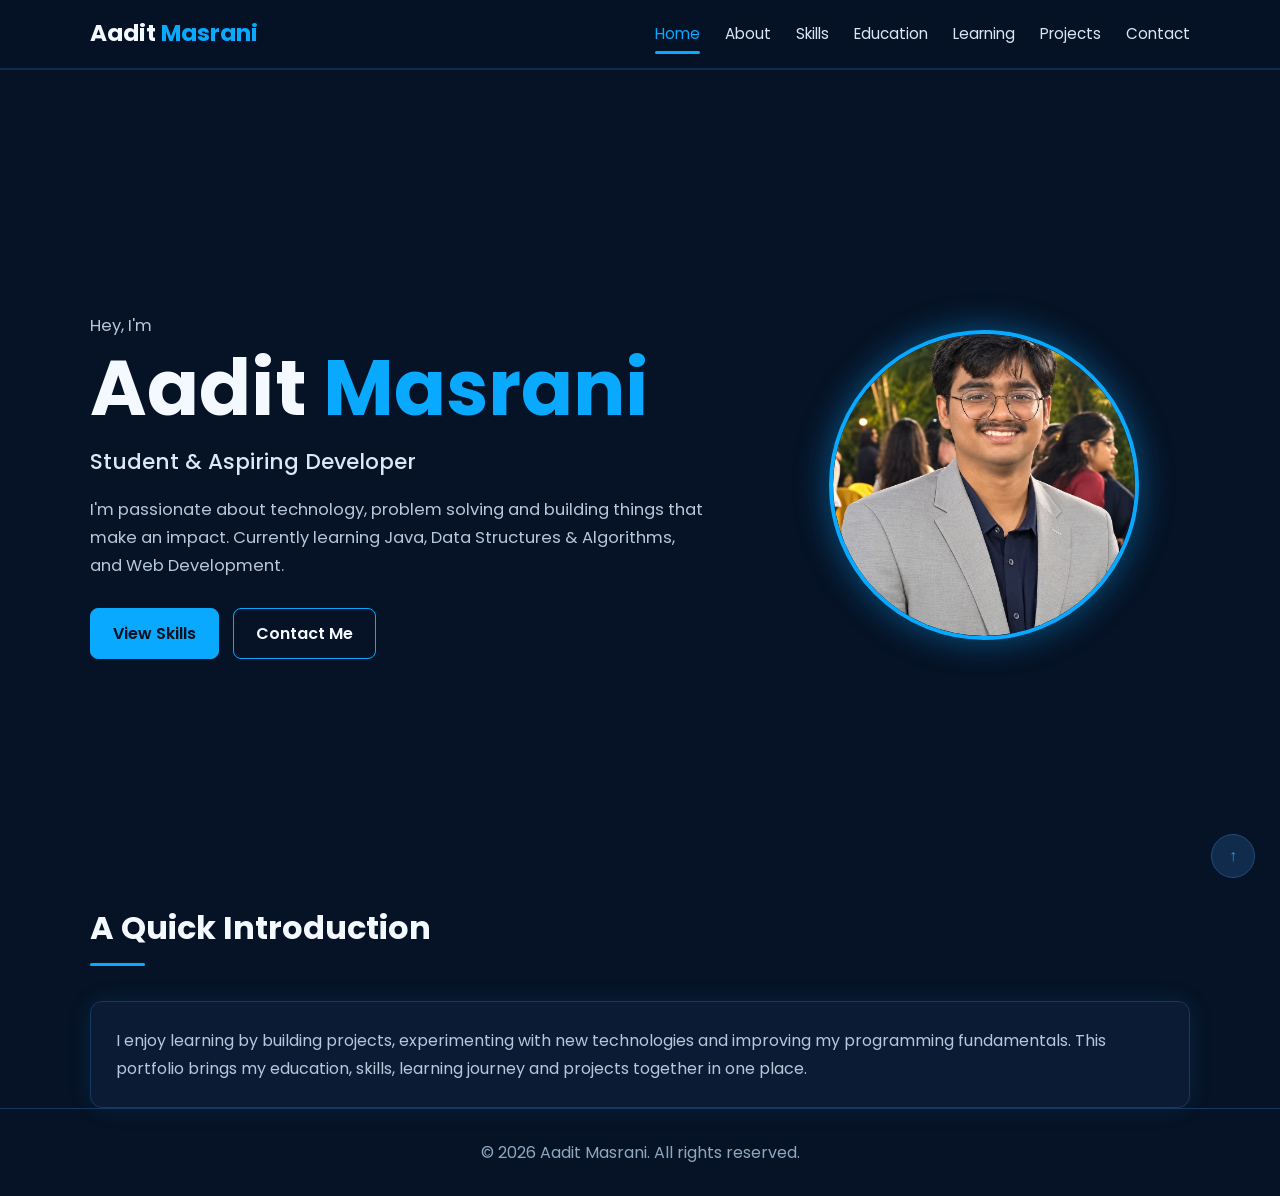
<file: index.html>
<!DOCTYPE html>
<html lang="en">
    <head>
        <meta charset="UTF-8">
        <meta name="viewport" content="width=device-width, initial-scale=1.0">
        <title>Aadit Masrani | Portfolio</title>
        <link rel="stylesheet" href="style.css">
    </head>


    <body>
        <header class="navbar">
            <div class="container nav-inner">
                    <a class="logo" href="index.html">Aadit <span>Masrani</span></a>
                <nav>
                    <ul class="nav-links">
                        <li>
                            <a class="active" href="index.html">Home</a>
                        </li>
                        <li>
                            <a href="about.html">About</a>
                        </li>
                        <li>
                            <a href="skills.html">Skills</a>
                         </li>
                        <li>
                            <a href="education.html">Education</a>
                        </li>
                        <li>
                            <a href="learning.html">Learning</a>
                        </li>
                        <li>
                            <a href="projects.html">Projects</a>
                        </li>
                        <li>
                            <a href="contact.html">Contact</a>
                        </li>
                    </ul>
                </nav>
            </div>
        </header>

        <main>
            <section class="hero">
                <div class="container hero-grid">
                    <div>
                        <p class="eyebrow">Hey, I'm</p>
                        <h1>Aadit <span>Masrani</span></h1>
                        <h2>Student & Aspiring Developer</h2>
                        <p>I'm passionate about technology, problem solving and building 
                           things that make an impact. Currently learning Java, Data Structures & 
                           Algorithms, and Web Development.
                        </p>
                            <div class="buttons">
                                <a class="btn primary" href="skills.html">View Skills</a>
                                <a class="btn" href="contact.html">Contact Me</a>
                            </div>
                        </div>
                        <div>
                            <div class="photo-container">
                                <img src="Photo.png" alt="Profile Image">
                            </div>
                        </div>
                    </div>
                </div>
            </section>
                <div class="container">
                    <h2 class="section-title">A Quick Introduction</h2>
                    <div class="card">
                        <p> I enjoy learning by building projects, experimenting with new 
                            technologies and improving my programming fundamentals. This 
                            portfolio brings my education, skills, learning journey and projects 
                            together in one place.
                        </p>
                    </div>
                </div>
            </section>
        </main>
        <footer>
            <div class="container">© 2026 Aadit Masrani. All rights reserved.</div>
        </footer>
            <a class="back-top" href="#">↑</a>
    </body>
</html>
</file>
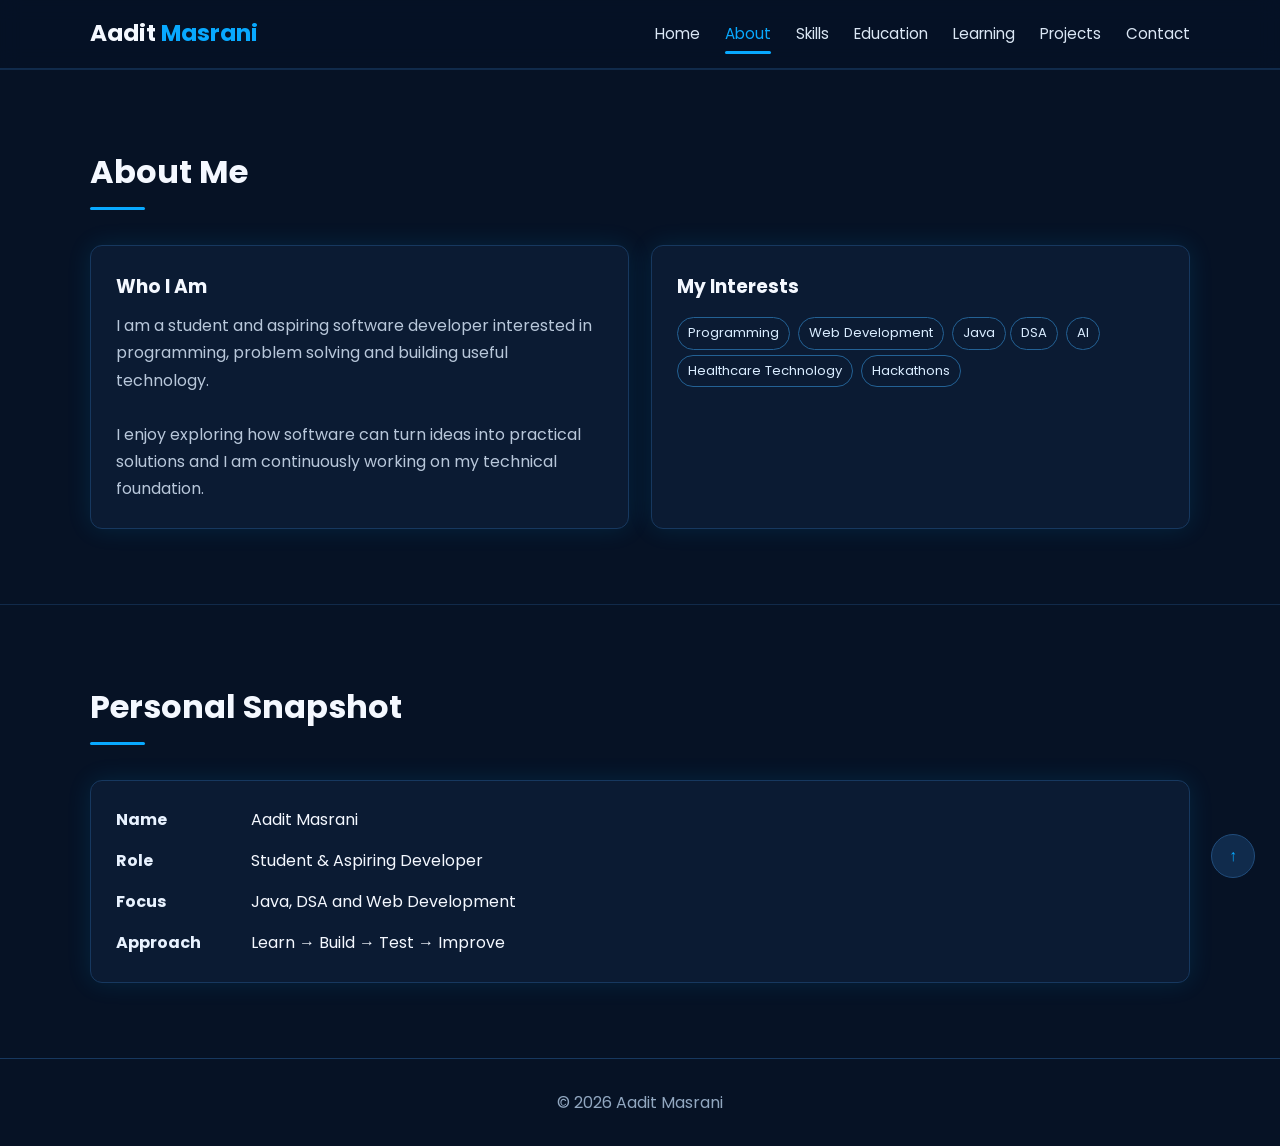
<file: about.html>
<!DOCTYPE html>
<html lang="en">
    <head>
        <meta charset="UTF-8">
        <meta name="viewport" content="width=device-width, initial-scale=1.0">
        <title>About | Aadit Masrani</title>
        <link rel="stylesheet" href="style.css">
    </head>
    <body>
        <header class="navbar">
            <div class="container nav-inner">
                <a class="logo" href="index.html">Aadit <span>Masrani</span></a>
                <nav>
                    <ul class="nav-links">
                        <li><a href="index.html">Home</a></li>
                        <li><a class="active" href="about.html">About</a></li>
                        <li><a href="skills.html">Skills</a></li>
                        <li><a href="education.html">Education</a></li>
                        <li><a href="learning.html">Learning</a></li>
                        <li><a href="projects.html">Projects</a></li>
                        <li><a href="contact.html">Contact</a></li>
                    </ul>
                </nav>
            </div>
        </header>
        <main>
            <section>
                <div class="container">
                    <h1 class="section-title">About Me</h1>
                    <div class="grid two">
                        <div class="card">
                            <h3>Who I Am</h3>
                            <p>I am a student and aspiring software developer interested in programming, problem solving and building useful technology.</p><br>
                            <p>I enjoy exploring how software can turn ideas into practical solutions and I am continuously working on my technical foundation.</p>
                        </div>
                        <div class="card">
                            <h3>My Interests</h3>
                            <div>
                                <span class="tag">Programming</span>
                                <span class="tag">Web Development</span>
                                <span class="tag">Java</span><span class="tag">DSA</span>
                                <span class="tag">AI</span><span class="tag">Healthcare Technology</span>
                                <span class="tag">Hackathons</span>
                            </div>
                        </div>
                    </div>
                </div>
            </section>
                <section><div class="container"><h2 class="section-title">Personal Snapshot</h2>
                <div class="card"><ul class="info-list">
                <li><strong>Name</strong><span>Aadit Masrani</span></li>
                <li><strong>Role</strong><span>Student & Aspiring Developer</span></li>
                <li><strong>Focus</strong><span>Java, DSA and Web Development</span></li>
                <li><strong>Approach</strong><span>Learn → Build → Test → Improve</span></li>
                </ul>
                </div>
                </div>
            </section>
        </main>
        <footer>© 2026 Aadit Masrani</footer>
            <a class="back-top" href="#">↑</a>
    </body>
</html>
</file>
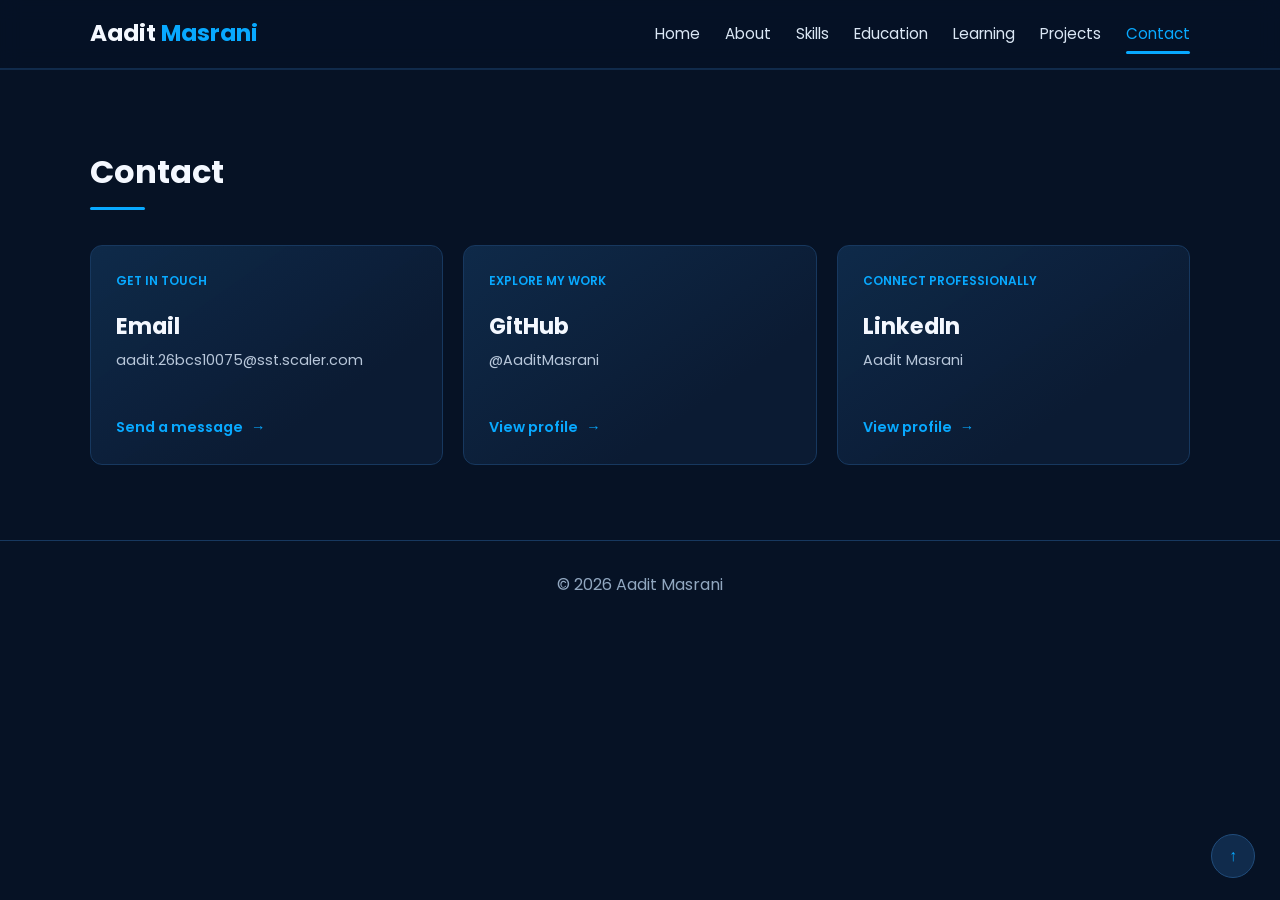
<file: contact.html>
<!DOCTYPE html>
<html lang="en">
    <head>
        <meta charset="UTF-8">
        <meta name="viewport" content="width=device-width, initial-scale=1.0">
        <title>Contact | Aadit Masrani</title>
        <link rel="stylesheet" href="style.css">
    </head>
    <body>
        <header class="navbar">
            <div class="container nav-inner">
                <a class="logo" href="index.html">Aadit <span>Masrani</span></a>
                <nav>
                    <ul class="nav-links">
                        <li><a href="index.html">Home</a></li>
                        <li><a href="about.html">About</a></li>
                        <li><a href="skills.html">Skills</a></li>
                        <li><a href="education.html">Education</a></li>
                        <li><a href="learning.html">Learning</a></li>
                        <li><a href="projects.html">Projects</a></li>
                        <li><a class="active" href="contact.html">Contact</a></li>
                    </ul>
                </nav>
            </div>
        </header>
            <main>
                <section>
                    <div class="container">
                        <h1 class="section-title">Contact</h1>
                        <div class="contact-grid">
                            <a class="contact-item" href="mailto:aadit.26bcs10075@sst.scaler.com">
                                <span class="contact-label">Get in touch</span>
                                <h3>Email</h3>
                                <p>aadit.26bcs10075@sst.scaler.com</p>
                                <span class="contact-action">Send a message <span aria-hidden="true">&rarr;</span></span>
                            </a>
                            <a class="contact-item" href="https://github.com/AaditMasrani" target="_blank" rel="noopener noreferrer">
                                <span class="contact-label">Explore my work</span>
                                <h3>GitHub</h3>
                                <p>@AaditMasrani</p>
                                <span class="contact-action">View profile <span aria-hidden="true">&rarr;</span></span>
                            </a>
                            <a class="contact-item" href="https://www.linkedin.com/in/aadit-masrani-170a5a414/" target="_blank" rel="noopener noreferrer">
                                <span class="contact-label">Connect professionally</span>
                                <h3>LinkedIn</h3>
                                <p>Aadit Masrani</p>
                                <span class="contact-action">View profile <span aria-hidden="true">&rarr;</span></span>
                            </a>
                        </div>
                    </div>
                </section>
            </main>
        <footer>© 2026 Aadit Masrani</footer><a class="back-top" href="#">↑</a>
    </body>
</html>
</file>
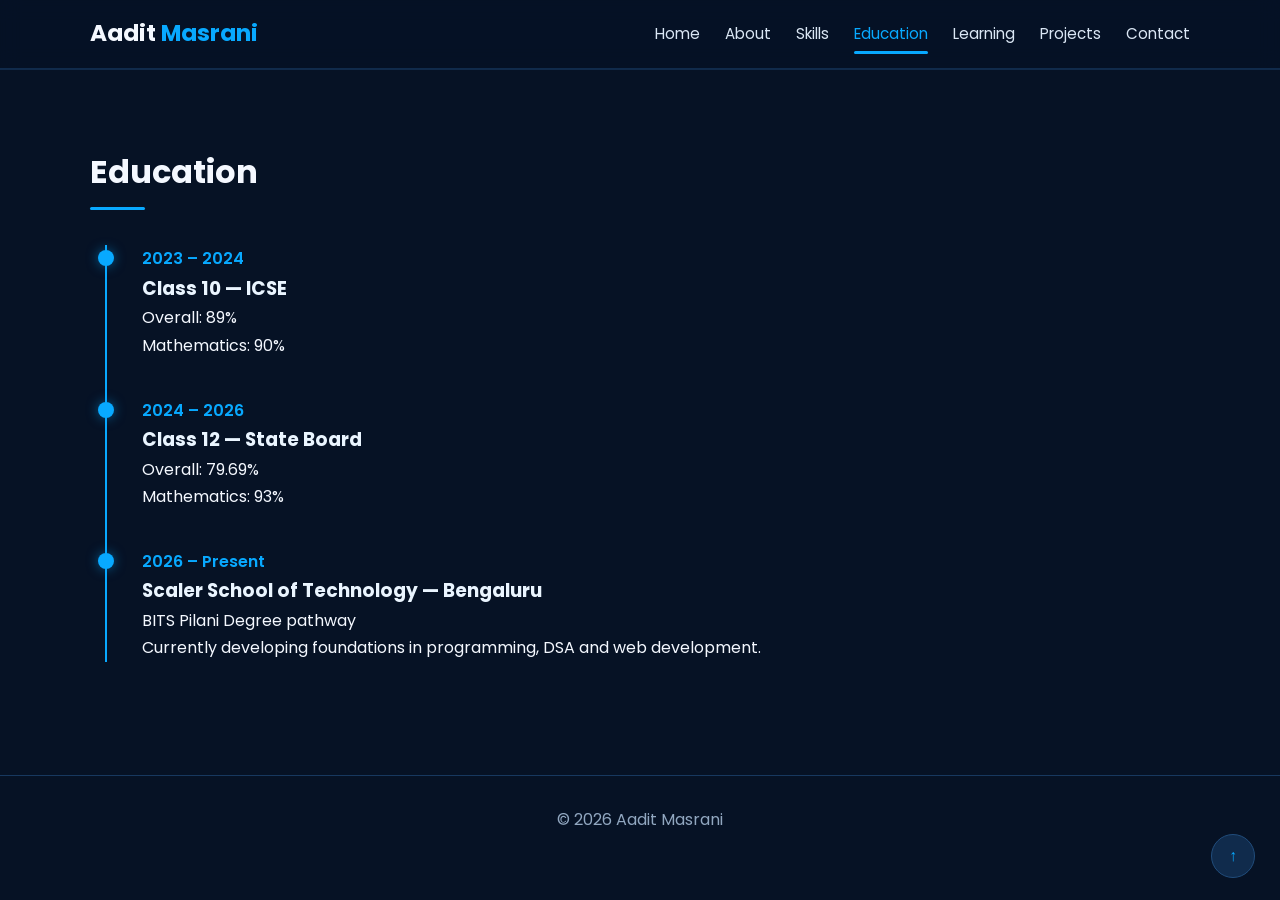
<file: education.html>
<!DOCTYPE html>
<html lang="en">
    <head>
        <meta charset="UTF-8">
        <meta name="viewport" content="width=device-width, initial-scale=1.0">
        <title>Education | Aadit Masrani</title>
        <link rel="stylesheet" href="style.css">
    </head>
    <body>
        <header class="navbar">
            <div class="container nav-inner">
                <a class="logo" href="index.html">Aadit <span>Masrani</span></a>
                <nav>
                    <ul class="nav-links">
                        <li><a href="index.html">Home</a></li>
                        <li><a href="about.html">About</a></li>
                        <li><a href="skills.html">Skills</a></li>
                        <li><a class="active" href="education.html">Education</a></li>
                        <li><a href="learning.html">Learning</a></li>
                        <li><a href="projects.html">Projects</a></li>
                        <li><a href="contact.html">Contact</a></li>
                    </ul>
                </nav>
            </div>
        </header>
        <main>
            <section>
                <div class="container">
                    <h1 class="section-title">Education</h1>
                    <div class="timeline">
                        <div class="timeline-item">
                            <p class="date">2023 – 2024</p>
                            <h3>Class 10 — ICSE</h3>
                            <p>Overall: 89%</p>
                            <p>Mathematics: 90%</p>
                        </div>
                        <div class="timeline-item">
                            <p class="date">2024 – 2026</p>
                            <h3>Class 12 — State Board</h3>
                            <p>Overall: 79.69%</p>
                            <p>Mathematics: 93%</p>
                        </div>
                        <div class="timeline-item">
                            <p class="date">2026 – Present</p>
                            <h3>Scaler School of Technology — Bengaluru</h3>
                            <p>BITS Pilani Degree pathway</p>
                            <p>Currently developing foundations in programming, DSA and web development.</p>
                        </div>
                    </div>
                </div>
            </section>
        </main>
            <footer>© 2026 Aadit Masrani</footer>
            <a class="back-top" href="#">↑</a>
    </body>
</html>
</file>
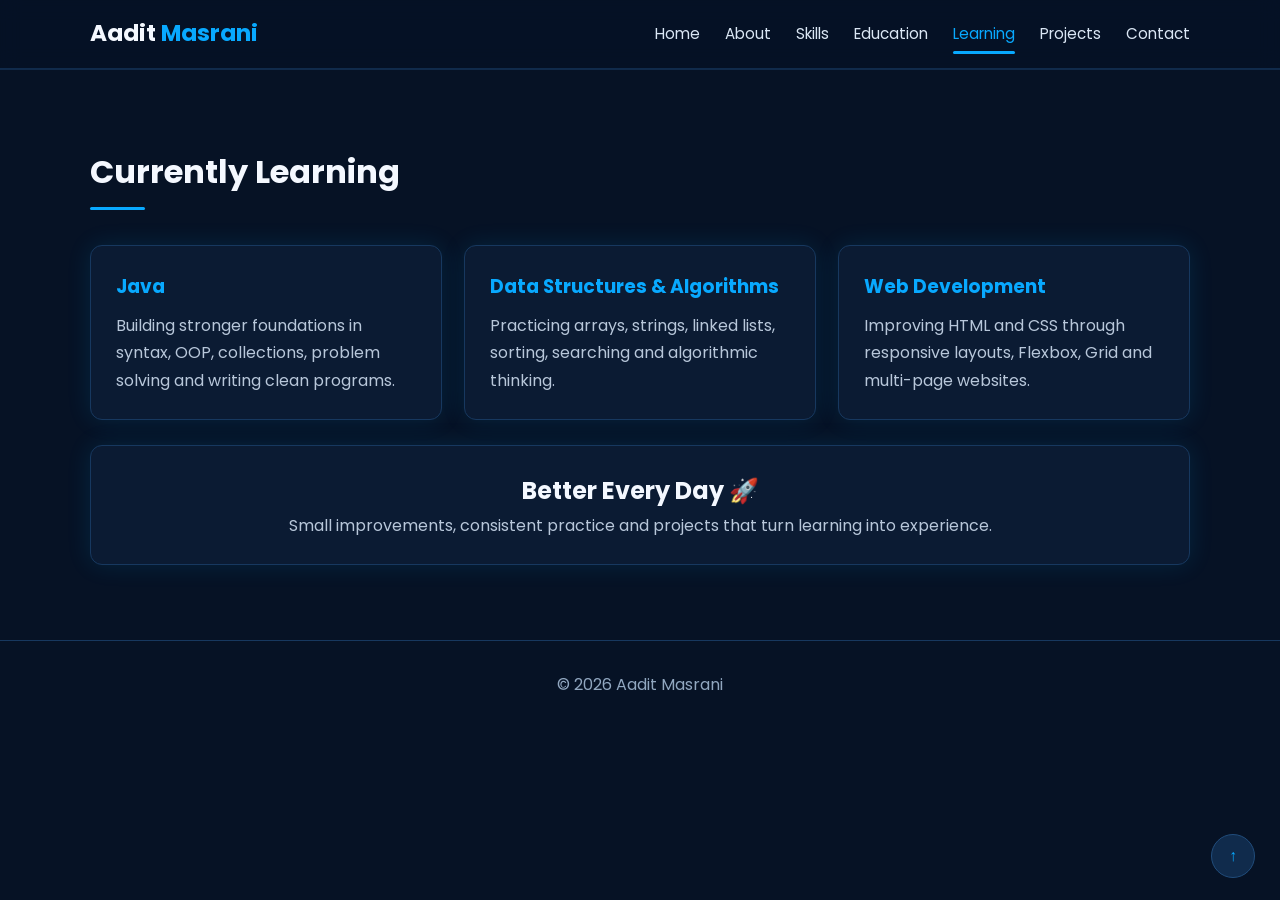
<file: learning.html>
<!DOCTYPE html>
<html lang="en">
        <head>
            <meta charset="UTF-8">
            <meta name="viewport" content="width=device-width, initial-scale=1.0">
            <title>Learning | Aadit Masrani</title>
            <link rel="stylesheet" href="style.css">
        </head>

    <body>
        <header class="navbar">
            <div class="container nav-inner">
                <a class="logo" href="index.html">Aadit <span>Masrani</span></a>
                <nav>
                    <ul class="nav-links">
                        <li><a href="index.html">Home</a></li>
                        <li><a href="about.html">About</a></li>
                        <li><a href="skills.html">Skills</a></li>
                        <li><a href="education.html">Education</a></li>
                        <li><a class="active" href="learning.html">Learning</a></li>
                        <li><a href="projects.html">Projects</a></li>
                        <li><a href="contact.html">Contact</a></li>
                    </ul>
                </nav>
            </div>
        </header>
        <main>
            <section>
                <div class="container">
                    <h1 class="section-title">Currently Learning</h1>
                    <div class="grid three">
                            <div class="card">
                                <h3 class="blue">Java</h3>
                                <p>Building stronger foundations in syntax, OOP, collections, problem solving and writing clean programs.</p>
                            </div>
                        <div class="card">
                            <h3 class="blue">Data Structures & Algorithms</h3>
                            <p>Practicing arrays, strings, linked lists, sorting, searching and algorithmic thinking.</p>
                        </div>
                        <div class="card">
                            <h3 class="blue">Web Development</h3>
                            <p>Improving HTML and CSS through responsive layouts, Flexbox, Grid and multi-page websites.</p>
                        </div>
                    </div>

                    <div class="card" style="margin-top:25px;text-align:center">
                        <h2>Better Every Day 🚀</h2>
                        <p class="muted">Small improvements, consistent practice and projects that turn learning into experience.</p>
                    </div>
                </div>
            </section>
        </main>
        <footer>© 2026 Aadit Masrani</footer>
            <a class="back-top" href="#">↑</a>
    </body>
</html>
</file>
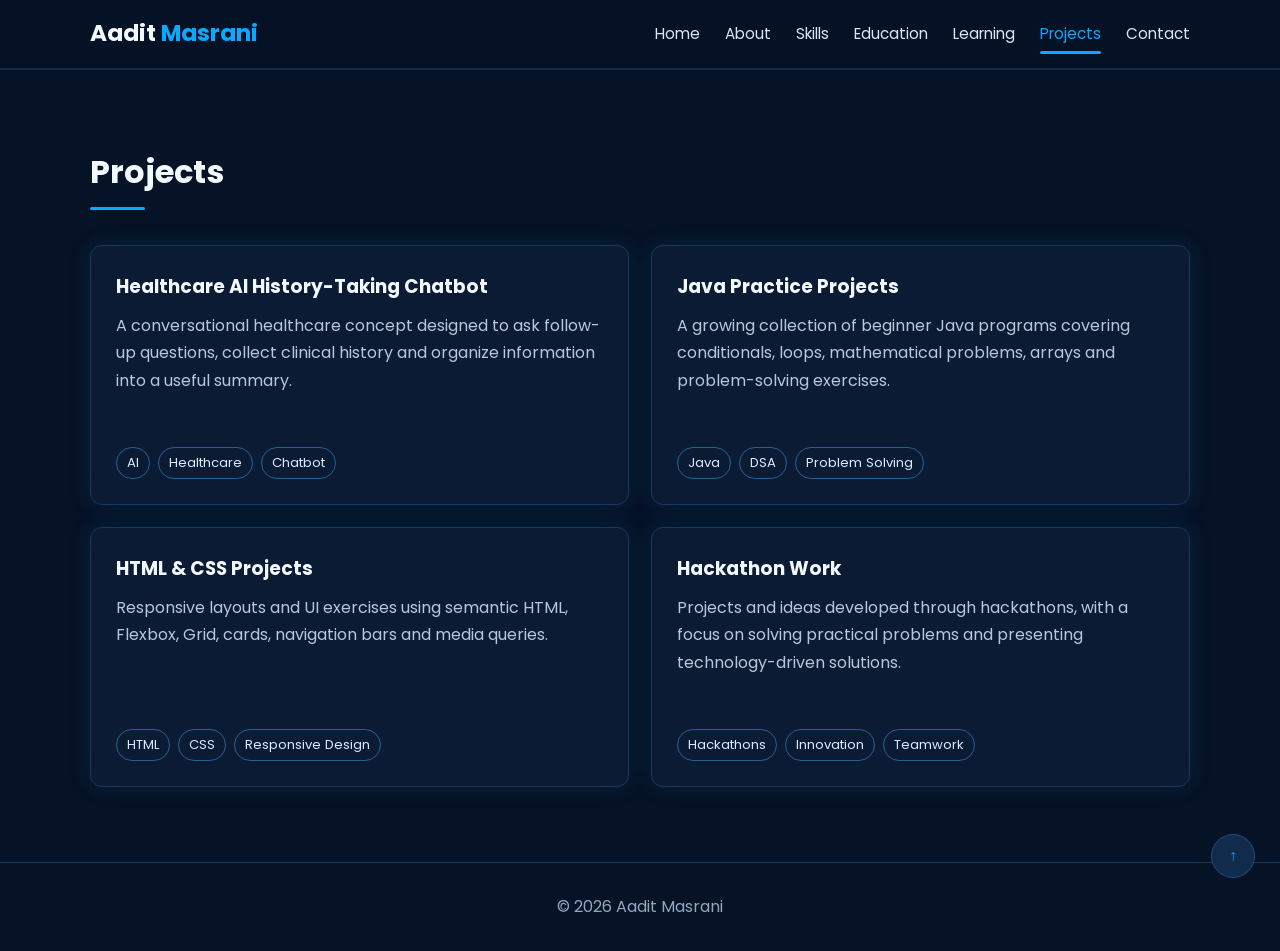
<file: projects.html>
<!DOCTYPE html>
<html lang="en">
    <head>
        <meta charset="UTF-8">
        <meta name="viewport" content="width=device-width, initial-scale=1.0">
        <title>Projects | Aadit Masrani</title>
        <link rel="stylesheet" href="style.css">
    </head>
    <body>
        <header class="navbar">
            <div class="container nav-inner">
                <a class="logo" href="index.html">Aadit <span>Masrani</span></a>
                <nav>
                    <ul class="nav-links">
                        <li><a href="index.html">Home</a></li>
                        <li><a href="about.html">About</a></li>
                        <li><a href="skills.html">Skills</a></li>
                        <li><a href="education.html">Education</a></li>
                        <li><a href="learning.html">Learning</a></li>
                        <li><a class="active" href="projects.html">Projects</a></li>
                        <li><a href="contact.html">Contact</a></li>
                    </ul>
                </nav>
            </div>
        </header>
        <main>
            <section>
                <div class="container">
                    <h1 class="section-title">Projects</h1>
                    <div class="grid two">
                        <div class="card project-card">
                            <h3>Healthcare AI History-Taking Chatbot</h3>
                            <p>A conversational healthcare concept designed to ask follow-up questions, collect clinical
                               history and organize information into a useful summary.
                            </p>
                            <div class="project-tags">
                                <span class="tag">AI</span>
                                <span class="tag">Healthcare</span>
                                <span class="tag">Chatbot</span>
                            </div>
                        </div>
                        <div class="card project-card">
                            <h3>Java Practice Projects</h3>
                            <p>A growing collection of beginner Java programs covering conditionals, loops, mathematical problems, arrays and problem-solving exercises.</p>
                            <div class="project-tags">
                                <span class="tag">Java</span>
                                <span class="tag">DSA</span>
                                <span class="tag">Problem Solving</span>
                            </div>
                        </div>
                        <div class="card project-card">
                            <h3>HTML & CSS Projects</h3>
                            <p>Responsive layouts and UI exercises using semantic HTML, Flexbox, Grid, cards, navigation bars and media queries.</p>
                            <div class="project-tags">
                                <span class="tag">HTML</span>
                                <span class="tag">CSS</span>
                                <span class="tag">Responsive Design</span>
                            </div>
                        </div>
                        <div class="card project-card">
                            <h3>Hackathon Work</h3>
                            <p>Projects and ideas developed through hackathons, with a focus on solving practical problems and presenting technology-driven solutions.</p>
                            <div class="project-tags">
                                <span class="tag">Hackathons</span>
                                <span class="tag">Innovation</span>
                                <span class="tag">Teamwork</span>
                            </div>
                        </div>
                    </div>
                </div>
            </section>
        </main>
            <footer>© 2026 Aadit Masrani</footer>
            <a class="back-top" href="#">↑</a>
    </body>
</html>
</file>
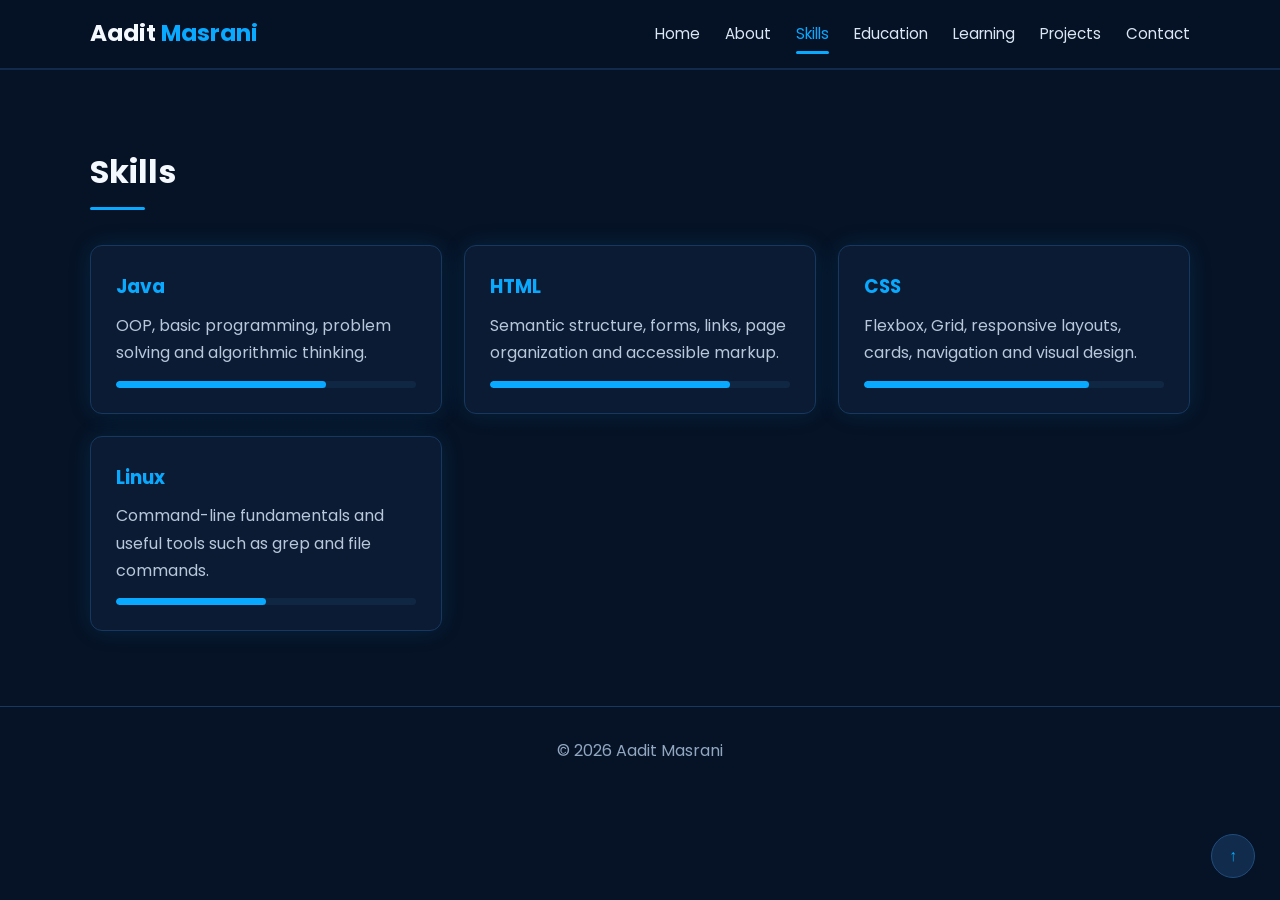
<file: skills.html>
<!DOCTYPE html>
<html lang="en">
    <head>
        <meta charset="UTF-8">
        <meta name="viewport" content="width=device-width, initial-scale=1.0">
        <title>Skills | Aadit Masrani</title>
        <link rel="stylesheet" href="style.css">
    </head>
    <body>
        <header class="navbar">
            <div class="container nav-inner">
                <a class="logo" href="index.html">Aadit <span>Masrani</span></a>
                <nav>
                    <ul class="nav-links">
                        <li><a href="index.html">Home</a></li>
                        <li><a href="about.html">About</a></li>
                        <li><a class="active" href="skills.html">Skills</a></li>
                        <li><a href="education.html">Education</a></li>
                        <li><a href="learning.html">Learning</a></li>
                        <li><a href="projects.html">Projects</a></li>
                        <li><a href="contact.html">Contact</a></li>
                    </ul>
                </nav>
            </div>
        </header>
        <main>
            <section>
                <div class="container">
                    <h1 class="section-title">Skills</h1>
                        <div class="grid three">
                            <div class="card skill-card">
                                <h3>Java</h3>
                                <p>OOP, basic programming, problem solving and algorithmic 
                                   thinking.
                                </p>
                                <div class="skill-bar">
                                    <span style="width:70%"></span>
                                </div>
                            </div>
                            <div class="card skill-card">
                                <h3>HTML</h3>
                                <p>Semantic structure, forms, links, page organization and 
                                   accessible markup.
                                </p>
                                <div class="skill-bar">
                                    <span style="width:80%"></span>
                                </div>
                            </div>
                            <div class="card skill-card">
                                <h3>CSS</h3>
                                <p>Flexbox, Grid, responsive layouts, cards, navigation and visual design.</p>
                                <div class="skill-bar">
                                    <span style="width:75%"></span>
                                </div>
                            </div>
                            <div class="card skill-card">
                                <h3>Linux</h3>
                                <p>Command-line fundamentals and useful tools such as grep and file
                                   commands.
                                </p>
                                <div class="skill-bar">
                                    <span style="width:50%"></span>
                                </div>
                            </div>
                        </div>
                </div>
            </section>
        </main>
            <footer>© 2026 Aadit Masrani</footer>
            <a class="back-top" href="#">↑</a>
    </body>
</html>
</file>
<file: style.css>
@import url('https://fonts.googleapis.com/css2?family=Poppins:wght@400;500;600;700&display=swap');

:root{
  --bg:#061225;
  --bg2:#081a32;
  --card:#0b1b33;
  --blue:#08a9ff;
  --blue2:#168be8;
  --text:#f4f8ff;
  --muted:#b8c7da;
  --line:#17385f;
  --shadow:0 0 25px rgba(8,169,255,.12);}

*{box-sizing:border-box;
  margin:0;
  padding:0}

html{scroll-behavior:smooth}

body{
  font-family:'Poppins',sans-serif;
  background:var(--bg);
  color:var(--text);
  line-height:1.7;}

a{color:inherit;
  text-decoration:none}

img{max-width:100%;
  display:block}

.container{width:min(1100px,92%);
  margin:auto}

.navbar{
  position:sticky;
  top:0;
  z-index:1000;
  background:rgba(6,18,37,.95);
  border-bottom:1px solid #102b4c;
  backdrop-filter:blur(10px);}

.nav-inner{
  min-height:68px;
  display:flex;
  align-items:center;
  justify-content:space-between;
  gap:25px;}

.logo{font-size:1.45rem;
  font-weight:700}

.logo span,.blue{color:var(--blue)}

.nav-links{display:flex;
  gap:25px;
  list-style:none;
  flex-wrap:wrap}

.nav-links a{color:#dbe7f5;
             font-size:.95rem;
             padding:7px 0;
             position:relative}

.nav-links a:hover,.nav-links a.active{color:var(--blue)}

.nav-links a.active::after{
                            content:"";
                            position:absolute;
                            left:0;
                            right:0;
                            bottom:-3px;
                            height:3px;
                            background:var(--blue);
                            border-radius:10px;}

.hero{min-height:calc(100vh - 68px);
      display:grid;
      place-items:center}

.hero-grid{
            display:grid;
            grid-template-columns:1.2fr .8fr;
            align-items:center;
            gap:70px;
            padding:75px 0;}

.eyebrow{ font-size:1.1rem;
          color:#dbe7f5}

.hero h1{ font-size:clamp(2.7rem,6vw,5rem);
          line-height:1.05;
          margin:8px 0 15px}

.hero h1 span{color:var(--blue)}

.hero h2{ font-size:1.35rem;
          font-weight:500;color:#dce8f7;margin-bottom:15px}

.hero p{  max-width:680px;
          color:var(--muted);
          font-size:1.03rem}

.buttons{ display:flex;
          gap:14px;
          flex-wrap:wrap;
          margin-top:28px}

.btn{
      display:inline-block;
      padding:11px 22px;
      border:1px solid var(--blue);
      border-radius:8px;
      font-weight:600;
      transition:.25s;}

.btn.primary{ background:var(--blue);
              color:#03101f}

.btn:hover{ transform:translateY(-2px);
            box-shadow:0 0 18px rgba(8,169,255,.35)}

.avatar{
        width:310px;
        height:310px;
        border-radius:50%;
        margin:auto;
        border:4px solid var(--blue);
        box-shadow:0 0 35px rgba(8,169,255,.45);
        display:grid;
        place-items:center;
        background:radial-gradient(circle,#12345c,#07172b 65%);
        font-size:5rem;
        font-weight:700;
        color:var(--blue);}

.photo-container{
        width:310px;
        height:310px;
        border-radius:50%;
        overflow:hidden;
        margin:auto;
        border:4px solid var(--blue);
        box-shadow:0 0 35px rgba(8,169,255,.45);
        background:#081a32;
}

.photo-container img{
        width:100%;
        height:100%;
        object-fit:cover;
        display:block;
        border-radius:50%;
}

section{padding:75px 0;
        border-top:1px solid rgba(23,56,95,.65)}

.section-title{ font-size:2rem;
                margin-bottom:35px}

.section-title::after{
                        content:"";
                        display:block;
                        width:55px;
                        height:3px;
                        background:var(--blue);
                        margin-top:8px;
                        border-radius:4px;}

.grid{display:grid;
      gap:22px}

.two{grid-template-columns:repeat(2,1fr)}

.three{grid-template-columns:repeat(3,1fr)}

.card{
        background:var(--card);
        border:1px solid var(--line);
        border-radius:12px;
        padding:25px;
        box-shadow:var(--shadow);
        transition:.25s;}

.card:hover{transform:translateY(-5px);
            border-color:var(--blue)}

.card h3{margin-bottom:9px}

.card p,.muted{color:var(--muted)}

.tag{
      display:inline-block;
      border:1px solid #236194;
      border-radius:20px;
      padding:4px 10px;
      margin:5px 4px 0 0;
      color:#d9ecff;
      font-size:.82rem}

.info-list{ list-style:none;
            display:grid;
            gap:14px}

.info-list li{display:grid;
              grid-template-columns:125px 1fr;
              gap:10px}

.info-list strong{color:#e8f2ff}

.skill-card h3{color:var(--blue)}

.skill-bar{ height:7px;
            background:#102744;
            border-radius:20px;
            margin-top:14px;
            overflow:hidden}

.skill-bar span{display:block;
                height:100%;
                background:var(--blue);
                border-radius:20px}

.timeline{position:relative;
          margin-left:15px;
          padding-left:35px;
          border-left:2px solid var(--blue)}

.timeline-item{ position:relative;
                margin-bottom:38px}

.timeline-item::before{
                        content:"";
                        position:absolute;
                        left:-44px;
                        top:5px;
                        width:16px;
                        height:16px;
                        background:var(--blue);
                        border-radius:50%;
                        box-shadow:0 0 12px rgba(8,169,255,.5)}

.timeline-item h3{color:#eaf5ff}

.timeline-item .date{ color:var(--blue);
                      font-weight:600}

.project-card{display:flex;
              flex-direction:column;
              min-height:260px}

.project-card .project-tags{margin-top:auto;
                            padding-top:18px}

.project-card .btn{ align-self:flex-start;
                    margin-top:18px}

.contact-grid{display:grid;
              grid-template-columns:repeat(3,minmax(0,1fr));
              gap:20px}

.contact-item{
              min-height:220px;
              padding:25px;
              display:flex;
              flex-direction:column;
              align-items:flex-start;
              border:1px solid var(--line);
              border-radius:12px;
              background:linear-gradient(145deg,rgba(15,43,75,.95),var(--card) 70%);
              transition:transform .2s,border-color .2s,box-shadow .2s;}

.contact-item:hover,.contact-item:focus-visible{
                                                transform:translateY(-5px);
                                                border-color:var(--blue);
                                                box-shadow:0 12px 30px rgba(0,0,0,.24),0 0 20px rgba(8,169,255,.12);}

.contact-item:focus-visible{outline:2px solid var(--blue);
                            outline-offset:3px}

.contact-label{ color:var(--blue);
                font-size:.75rem;
                font-weight:600;
                text-transform:uppercase}

.contact-item h3{ margin:15px 0 3px;
                  font-size:1.4rem}

.contact-item p{color:var(--muted);
                font-size:.9rem;
                overflow-wrap:anywhere}

.contact-action{display:flex;
                align-items:center;
                gap:8px;
                margin-top:auto;
                padding-top:22px;
                color:var(--blue);
                font-size:.9rem;
                font-weight:600}

.contact-action span{transition:transform .2s}

.contact-item:hover .contact-action span,.contact-item:focus-visible .contact-action span{transform:translateX(4px)}

footer{ padding:30px 0;
        text-align:center;
        color:#91a7c0;
        border-top:1px solid var(--line)}

.back-top{
  position:fixed;
  right:25px;
  bottom:22px;
  width:44px;
  height:44px;
  display:grid;
  place-items:center;
  background:#102b4c;border:1px solid #214d7c;
  border-radius:50%;color:var(--blue)}


@media(max-width:850px){
  .hero-grid{ grid-template-columns:1fr;
              text-align:center;
              gap:35px}

  .hero p{margin:auto}
  .buttons{justify-content:center}
  .avatar{width:240px;height:240px;font-size:4rem}
  .two,.three,.contact-grid{grid-template-columns:1fr}
  .nav-inner{flex-direction:column;padding:14px 0}
  .nav-links{justify-content:center;gap:15px}
  .navbar{position:relative}}

@media(max-width:500px){
  .nav-links{gap:10px}
  .nav-links a{font-size:.82rem}
  .hero h1{font-size:2.6rem}
  .info-list li{grid-template-columns:1fr}}
</file>
